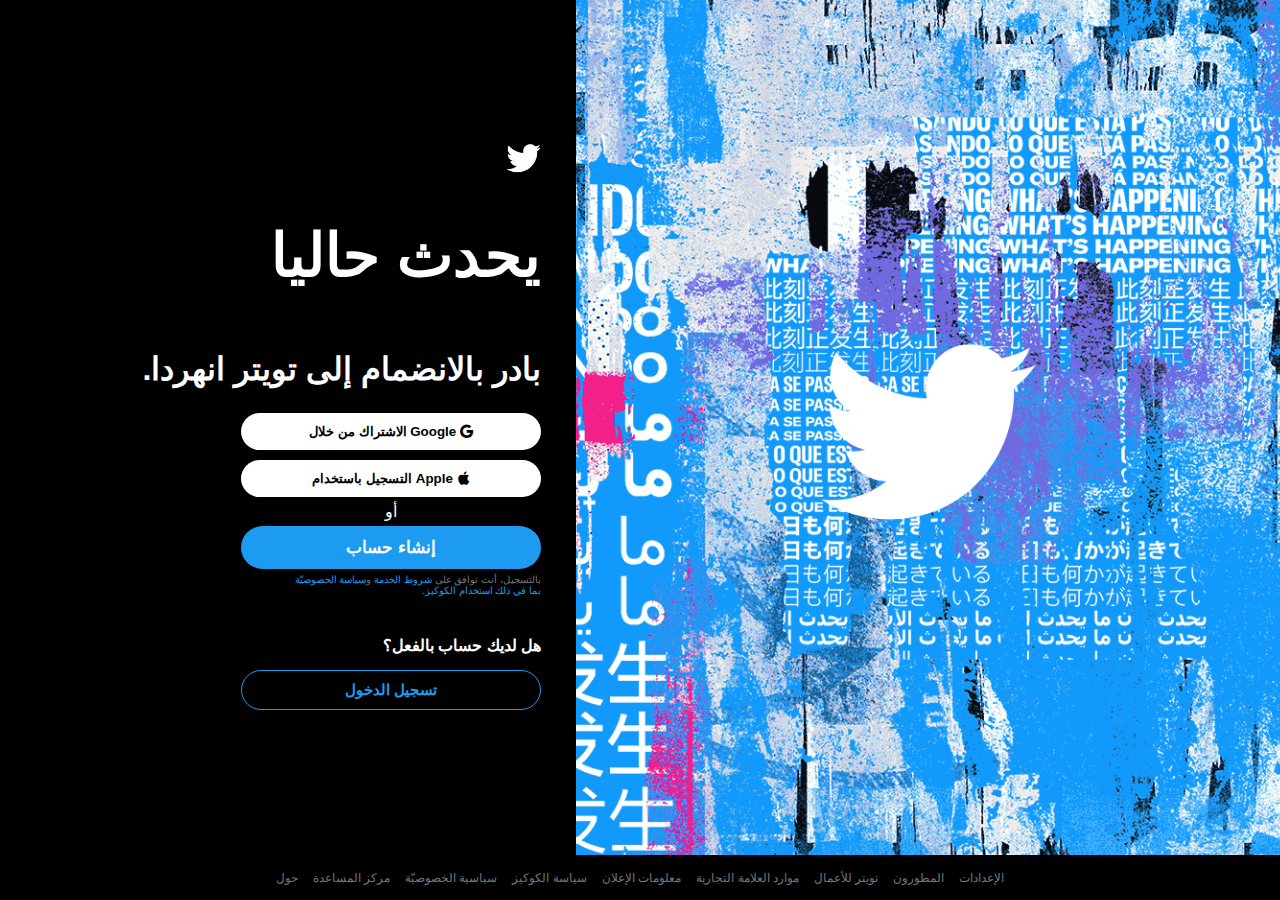
<file: index.html>
<!DOCTYPE html>
<html lang="en">

<head>
     <meta charset="UTF-8">
     <meta http-equiv="X-UA-Compatible" content="IE=edge">
     <meta name="viewport" content="width=device-width, initial-scale=1.0">
     <link rel="stylesheet" href="style.css">
     <link rel="stylesheet" href="https://cdn.jsdelivr.net/npm/bootstrap-icons@1.10.5/font/bootstrap-icons.css">
     <title>Twitter</title>
     <link rel="shortcut icon" href="favicon.png" type="image/x-icon">
</head>

<body>
     <div class="container">
          <section class="home-text">
               <img src="assets/imgs/logo.png" alt="">
               <h1>يحدث حاليا</h1>
               <h2>.بادر بالانضمام إلى تويتر انهردا</h2>

               <div class="med-section">
                    <button>الاشتراك من خلال Google <i class="bi bi-google"></i></button>
                    <button>التسجيل باستخدام Apple <i class="bi bi-apple"></i></button>
                    <span>أو</span>
                    <button id="email-btn">إنشاء حساب</button>
                    <pre>بالتسجيل، أنت توافق على <span>شروط الخدمة</span> و<span>سياسة الخصوصيّة</sapn>
                    .بما في ذلك <span>استخدام الكوكيز</span></pre>
               </div>

               <h4 id="second">هل لديك حساب بالفعل؟</h4>
               <button id="sign-up"><a href="/pages/html/home.html">تسجيل الدخول</a></button>
          </section>
          <section class="home-img">
               <img src="assets/imgs/logo.png" alt="">
          </section>
     </div>

     <footer>
          <span>حول</span>
          <span>مركز المساعدة</span>
          <span>سياسية الخصوصيّة</span>
          <span>سياسة الكوكيز</span>
          <span>معلومات الإعلان</span>
          <span>موارد العلامة التجارية</span>
          <span>تويتر للأعمال</span>
          <span>المطورون</span>
          <span>الإعدادات</span>
     </footer>
</body>

</html>
</file>
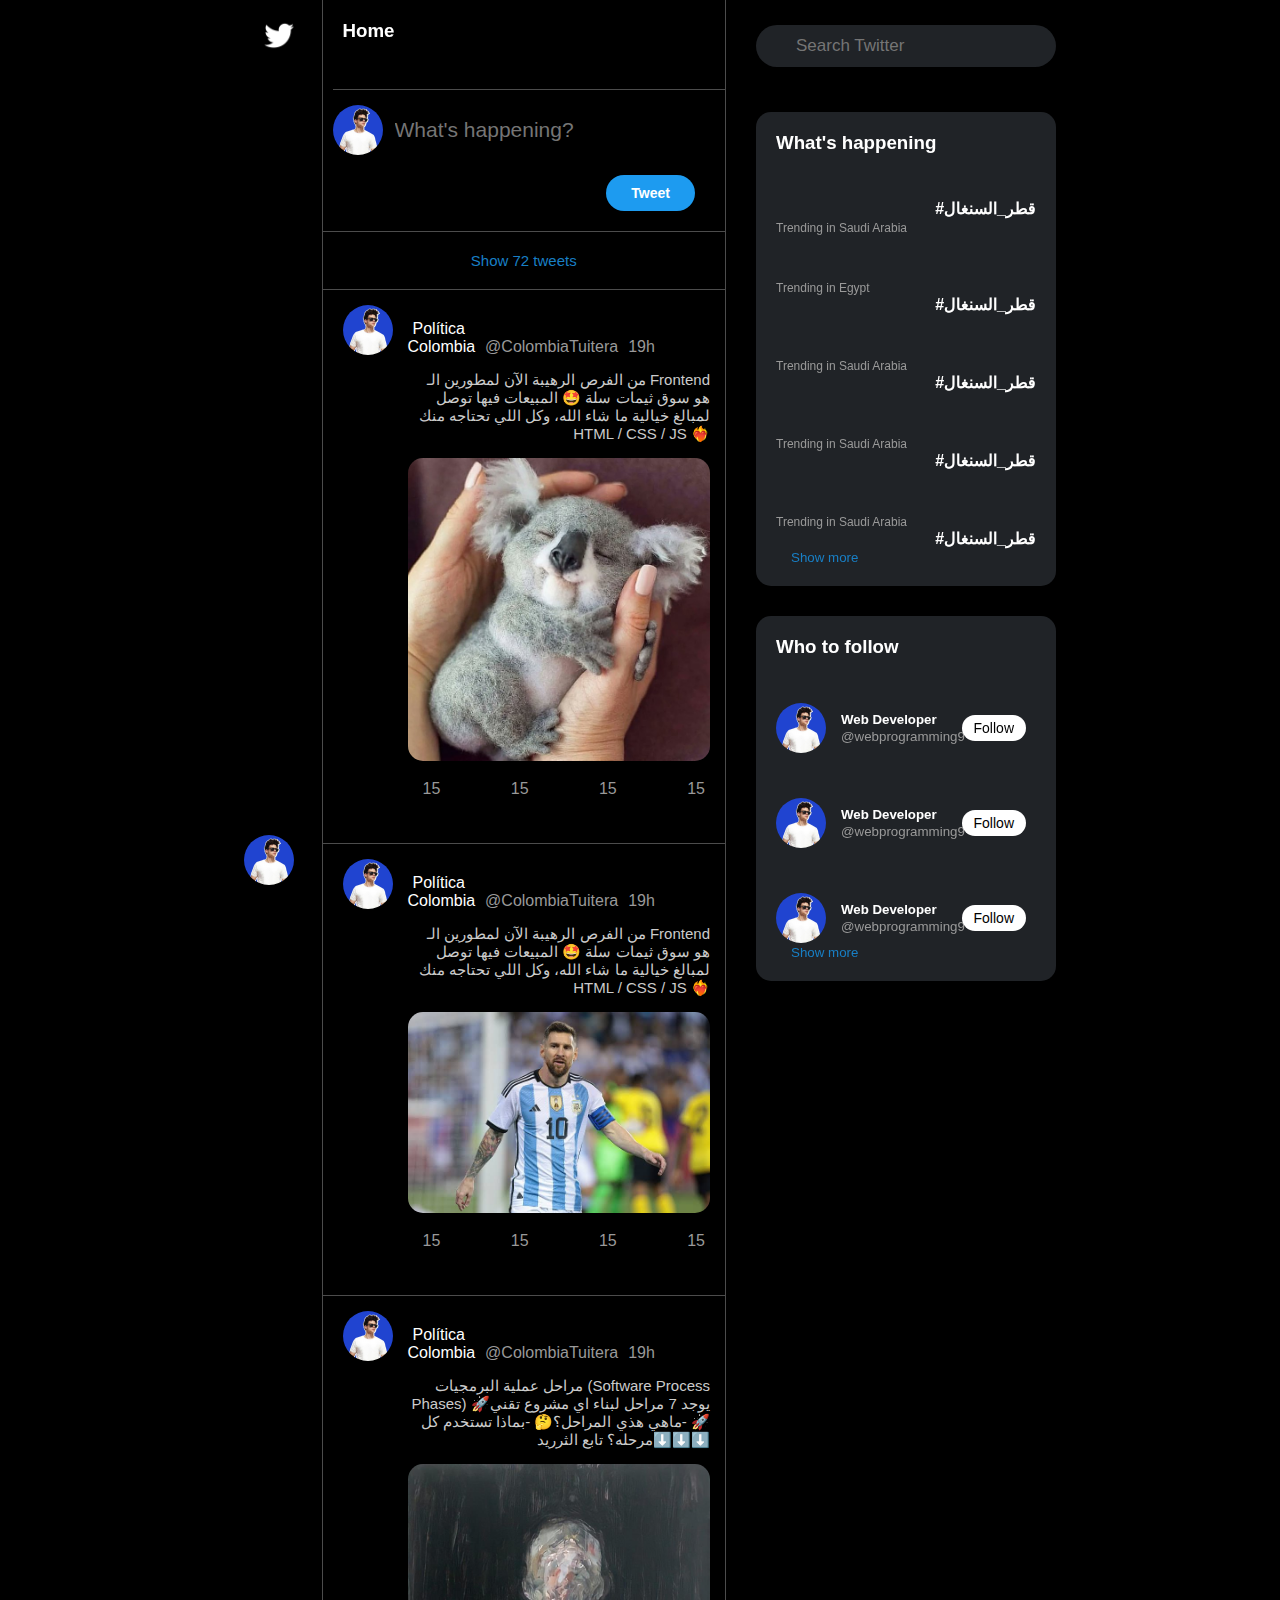
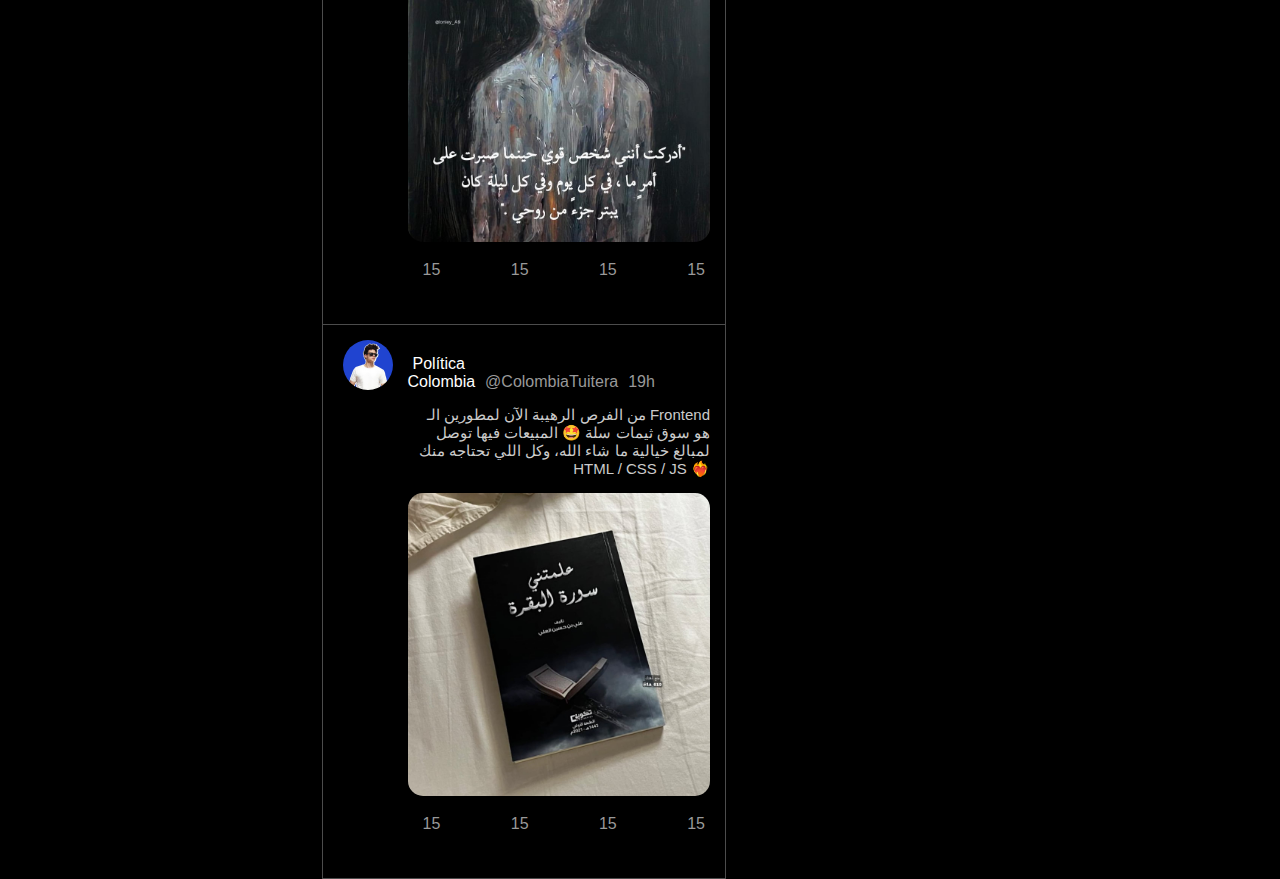
<file: pages/html/home.html>
<!DOCTYPE html>
<html lang="en">

<head>
     <meta charset="UTF-8">
     <meta http-equiv="X-UA-Compatible" content="IE=edge">
     <meta name="viewport" content="width=device-width, initial-scale=1.0">
     <link rel="stylesheet" href="../css/home.css">
     <link rel="stylesheet" href="https://cdnjs.cloudflare.com/ajax/libs/font-awesome/6.2.0/css/all.min.css"
          integrity="sha512-xh6O/CkQoPOWDdYTDqeRdPCVd1SpvCA9XXcUnZS2FmJNp1coAFzvtCN9BmamE+4aHK8yyUHUSCcJHgXloTyT2A=="
          crossorigin="anonymous" referrerpolicy="no-referrer" />
     <title>Home</title>
</head>

<body>
     <div class="container">

          <aside>
               <div class="logo">
                    <a href="/index.html"><img src="../../assets/imgs/logo.png" alt=""></a>
               </div>
               <div class="side-menu">
                    <div><i class="fa-solid fa-house"></i> <span>Home</span></div>
                    <div><i class="fa-solid fa-house"></i> <span>Explore</span></div>
                    <div><i class="fa-solid fa-house"></i> <span>Notification</span></div>
                    <div><i class="fa-solid fa-house"></i> <span>Message</span></div>
                    <div><i class="fa-solid fa-house"></i> <span>Bookmarks</span></div>
                    <div><i class="fa-solid fa-house"></i> <span>Lists</span></div>
                    <div><i class="fa-solid fa-house"></i> <span>Profile</span></div>
                    <div><i class="fa-solid fa-house"></i> <span>More</span></div>
                    <button id="tweet">Tweet</button>
               </div>
               <div class="account-pic">
                    <img src="../../assets/imgs/profile image.jpg" alt="">
                    <div>
                         <h5>Abdulrahman.me</h5>
                         <small>@Abdulrahman.me</small>
                    </div>
                    <i class="fa-solid fa-grip-dots"></i>
               </div>
          </aside>

          <!-- ========================================== -->

          <main>

               <div class="home-bar myflex">
                    <h3 class="white">Home</h3>
               </div>

               <div class="write-tweet">

                    <!-- =========== -->
                    <div class="inputs">
                         <div class="input-select">
                              <img src="/assets/imgs/profile image.jpg" alt="">
                              <input type="text" placeholder="What's happening?">
                         </div>

                         <!-- =========== -->
                         <div class="icons">
                              <div>
                                   <i class="fa-solid fa-house"></i>
                                   <i class="fa-solid fa-house"></i>
                                   <i class="fa-solid fa-house"></i>
                                   <i class="fa-solid fa-house"></i>
                                   <i class="fa-solid fa-house"></i>
                                   <i class="fa-solid fa-house"></i>
                              </div>

                              <button>Tweet</button>
                         </div>

                         <!-- =========== -->
                    </div>
               </div>

               <div class="show-tweets">
                    <p>Show 72 tweets</p>
               </div>

               <div class="post myflex">
                    <img id="post-img" src="/assets/imgs/profile image.jpg" alt="">

                    <div class="post-details">
                         <span class="white">Política Colombia</span><span class="gry">@ColombiaTuitera</span><span
                              class="gry">19h</span>
                         <p class="white">
                              من الفرص الرهيبة الآن لمطورين الـ Frontend هو سوق ثيمات سلة 🤩

                              المبيعات فيها توصل لمبالغ خيالية ما شاء الله، وكل اللي تحتاجه منك HTML / CSS / JS ❤️‍🔥
                         </p>
                         <img src="/assets/imgs/posts/post1.jpg" alt="">

                         <div class="post-icons myflex">
                              <span class="gry"><i class="gry fa-solid fa-house"></i>15</span>
                              <span class="gry"><i class="gry fa-solid fa-house"></i>15</span>
                              <span class="gry"><i class="gry fa-solid fa-house"></i>15</span>
                              <span class="gry"><i class="gry fa-solid fa-house"></i>15</span>
                         </div>
                    </div>
               </div>

               <div class="post">
                    <img id="post-img" src="/assets/imgs/profile image.jpg" alt="">

                    <div class="post-details">
                         <span class="white">Política Colombia</span><span class="gry">@ColombiaTuitera</span><span
                              class="gry">19h</span>
                         <p class="white">
                              من الفرص الرهيبة الآن لمطورين الـ Frontend هو سوق ثيمات سلة 🤩

                              المبيعات فيها توصل لمبالغ خيالية ما شاء الله، وكل اللي تحتاجه منك HTML / CSS / JS ❤️‍🔥
                         </p>
                         <img src="/assets/imgs/posts/post2.jpg" alt="">

                         <div class="post-icons myflex">
                              <span class="gry"><i class="gry fa-solid fa-house"></i>15</span>
                              <span class="gry"><i class="gry fa-solid fa-house"></i>15</span>
                              <span class="gry"><i class="gry fa-solid fa-house"></i>15</span>
                              <span class="gry"><i class="gry fa-solid fa-house"></i>15</span>
                         </div>
                    </div>
               </div>

               <div class="post">
                    <img id="post-img" src="/assets/imgs/profile image.jpg" alt="">

                    <div class="post-details">
                         <span class="white">Política Colombia</span><span class="gry">@ColombiaTuitera</span><span
                              class="gry">19h</span>
                         <p class="white">
                              مراحل عملية البرمجيات
                              (Software Process Phases)

                              يوجد 7 مراحل لبناء اي مشروع تقني🚀🚀

                              -ماهي هذي المراحل؟🤔
                              -بماذا تستخدم كل مرحله؟

                              تابع الثرريد⬇️⬇️⬇️
                         </p>
                         <img src="/assets/imgs/posts/post3.jpg" alt="">

                         <div class="post-icons myflex">
                              <span class="gry"><i class="gry fa-solid fa-house"></i>15</span>
                              <span class="gry"><i class="gry fa-solid fa-house"></i>15</span>
                              <span class="gry"><i class="gry fa-solid fa-house"></i>15</span>
                              <span class="gry"><i class="gry fa-solid fa-house"></i>15</span>
                         </div>
                    </div>
               </div>


               <div class="post myflex">
                    <img id="post-img" src="/assets/imgs/profile image.jpg" alt="">

                    <div class="post-details">
                         <span class="white">Política Colombia</span><span class="gry">@ColombiaTuitera</span><span
                              class="gry">19h</span>
                         <p class="white">
                              من الفرص الرهيبة الآن لمطورين الـ Frontend هو سوق ثيمات سلة 🤩

                              المبيعات فيها توصل لمبالغ خيالية ما شاء الله، وكل اللي تحتاجه منك HTML / CSS / JS ❤️‍🔥
                         </p>
                         <img src="/assets/imgs/posts/post4.jpg" alt="">

                         <div class="post-icons myflex">
                              <span class="gry"><i class="gry fa-solid fa-house"></i>15</span>
                              <span class="gry"><i class="gry fa-solid fa-house"></i>15</span>
                              <span class="gry"><i class="gry fa-solid fa-house"></i>15</span>
                              <span class="gry"><i class="gry fa-solid fa-house"></i>15</span>
                         </div>
                    </div>
               </div>

          </main>

          <section class="news">
               <div class="search">
                    <div class="search-input">
                         <i class="white fa-sharp fa-solid fa-magnifying-glass"></i><input type="text"
                              placeholder="Search Twitter">
                    </div>
               </div>

               <div class="stickynews">
                    <div class="whtshaping">

                         <h3 class="white">What's happening</h3>

                         <div class="trending">
                              <h4 class="white">#قطر_السنغال</h4>
                              <span class="gry">Trending in Saudi Arabia</span>
                              <i class="gry fa-solid fa-ellipsis"></i>
                         </div>

                         <div class="trending">
                              <div class="myflex"><span class="gry">Trending in Egypt</span>
                                   <i class="gry fa-solid fa-ellipsis"></i>
                              </div>
                              <h4 class="white">#قطر_السنغال</h4>
                         </div>

                         <div class="trending">
                              <div class="myflex"><span class="gry">Trending in Saudi Arabia</span>
                                   <i class="gry fa-solid fa-ellipsis"></i>
                              </div>

                              <h4 class="white">#قطر_السنغال</h4>
                         </div>

                         <div class="trending">
                              <div class="myflex"><span class="gry">Trending in Saudi Arabia</span>
                                   <i class="gry fa-solid fa-ellipsis"></i>
                              </div>
                              <h4 class="white">#قطر_السنغال</h4>
                         </div>

                         <div class="trending">
                              <div class="myflex"><span class="gry">Trending in Saudi Arabia</span>
                                   <i class="gry fa-solid fa-ellipsis"></i>
                              </div>
                              <h4 class="white">#قطر_السنغال</h4>
                         </div>

                         <small id="showmore">Show more</small>
                    </div>


                    <div class="whotofollow">
                         <h3 class="white">Who to follow</h3>

                         <div class="peopletofollow">
                              <img src="/assets/imgs/profile image.jpg" alt="">
                              <div>
                                   <h5 class="white">Web Developer</h5>
                                   <small class="gry">@webprogramming9</small>
                              </div>
                              <span>Follow</span>
                         </div>

                         <div class="peopletofollow">
                              <img src="/assets/imgs/profile image.jpg" alt="">
                              <div>
                                   <h5 class="white">Web Developer</h5>
                                   <small class="gry">@webprogramming9</small>
                              </div>
                              <span>Follow</span>
                         </div>

                         <div class="peopletofollow">
                              <img src="/assets/imgs/profile image.jpg" alt="">
                              <div>
                                   <h5 class="white">Web Developer</h5>
                                   <small class="gry">@webprogramming9</small>
                              </div>
                              <span>Follow</span>
                         </div>
                         <small id="showmore">Show more</small>
                    </div>
               </div>

          </section>

     </div>
</body>

</html>
</file>
<file: style.css>
@font-face {
     font-family: Tohama;
     src: url(assets/font/ArbFONTS-Tahoma-Bold.ttf);
}

html {
     scroll-behavior: smooth;
}

*, *::before, *::after {
     box-sizing: border-box;
     font-family: Tahoma, Arial, sans-serif;
     margin: 0;
   }

   body, h1, h2, h3, h4, h5, h6, p, ul, li {
        padding: 0;
        margin: 0;
        font-family: Tahoma, Arial, sans-serif;
   }

   ol, ul {
	list-style: none;
}

button {
     border: none;
     border-radius: 25px;
     padding: 11px 30px;
     background-color: white;
     color: #000000;
     margin: 5px 0;
     width: 300px;
     font-weight: bold;
}

img {
     width: 100%;
}
/* ================================= */

body {
     background-color: #000000;
}

.container {
     display: flex;
     min-height: calc(100vh - 45px);
}

.home-text {
     flex: 45%;
     display: flex;
     flex-direction: column;
     justify-content: center;
     align-items: flex-end;
     color: white;
     padding-right: 35px;
}

.home-text img {
     width: 35px;
     margin-bottom: 45px;
}

.home-img {
     flex: 55%;
     background-image: url(assets/imgs/Homepage.png);
     display: flex;
     justify-content: center;
     align-items: center;
}

.home-img img {
     width: 31%;
}

h1 {
     font-size: 60px;
     margin-bottom: 60px;
     text-align: right;

}

h2 {
     text-align: right;
     margin-bottom: 20px;
     font-size: 32px;
}

.med-section {
     display: flex;
     flex-direction: column;
     align-items: flex-end;
}

.med-section  span {
     margin: auto;
}

pre {
     text-align: right;
     font-size: 10px;
     color: #71767b;
}

pre span {
     color: #1d9bf0;
}

#second {
     margin-top: 40px;
}

#email-btn {
     background-color: #1d9bf0;
     color: white;
     font-size: 17px;
}

#sign-up {
     background: transparent;
     border: 1px solid #1d9bf0;
     font-size: 15px;
     padding: 10px ;
     margin-top: 15px;
}

#sign-up a {
     color: #1d9bf0;
     text-decoration: none;
}

footer {
     display: flex;
     gap: 15px;
     width: 80%;
     color: rgb(113, 118, 123);
     margin: auto;
     justify-content: center;
     height: 45px;
     align-items: center;
}

footer span {
     font-size: 12px;
}

@media only screen and (max-width: 900px) {
     body {
       flex-direction: column;
     }
   }
</file>
<file: pages/css/home.css>
@font-face {
     font-family: Tohama;
     src: url(assets/font/ArbFONTS-Tahoma-Bold.ttf);
}

:root {
     --blue-color: #187fc5;
}

html {
     scroll-behavior: smooth;
}

*, *::before, *::after {
     box-sizing: border-box;
     margin: 0;
   }

   body, h1, h2, h3, h4, h5, h6, p, ul, li {
        padding: 0;
        margin: 0;
        font-family: Tahoma, Arial, sans-serif;
   }

   body {
     background-color: black;
     display: flex;
   }

   ol, ul {
	list-style: none;
}

button {
     background-color: #1d9bf0;
     color: white;
     font-size: 18px;
     font-weight: 600;
     border: none;
     border-radius: 35px;
}

img {
     width: 100%;
}

.container {
     width: 65%;
     margin: auto;
     display: flex;
}

aside {
     flex: 0.3;
}

main {
     flex: 0.7;
}

.news {
     flex: 0.4;
}

.gry {
     color: #999999;
}

.white {
     color: white;
}

.myflex {
     display: flex;
     justify-content: space-between;
}

/* ========================================== */


aside {
     position: sticky;
     top: 0;
     left: 150px;;
     padding-right: 30px;
     height: 100vh;
     padding: 20px;
}

aside .logo img {
     width: 30px;
     margin-left: 20px;
}

.side-menu {
     color: white;
     margin-top: 15px;   
     font-size: 20px;
}

.side-menu div {
     margin: 25px 0;
     cursor: pointer;
     width: fit-content;
     padding: 10px 18px;
     border-radius: 25px;
}

.side-menu div:hover {
     background-color: #e7e9ea1a;
}

.side-menu span {
     margin-left: 12px;
}

#tweet {
     margin-top: 20px;
     padding: 16px 0;
     width: 200px;
}

.account-pic {
     color: white;
     display: flex;
     align-items: center;
     position: absolute;
     bottom: 15px;
}

.account-pic img {
     width: 50px;
     border-radius: 50%;
     margin-right: 15px;
}

.account-pic small {
     color: #999999;
}

/* ========================================== */

main {
     border-left: solid 1px #9999997f;
     border-right: solid 1px #9999997f;
}

.home-bar {
     padding: 20px 20px;
     position: sticky;
     top: 0px;
}

.write-tweet {
     margin-top: 12px;
}

.write-tweet img{
     width: 50px;
     border-radius: 50%;
}

.inputs {

     padding-left: 10px;
     padding-top: 15px;
}

.input-select {
     display: flex;
     padding-top: 15px;
     gap: 10px;
     align-items: center;
     border-top: solid 1px #9999997f;
}

 .inputs input[type="text"] {
     background: transparent;
     width: 100%;
     border: none;
     font-size: 21px;
 }

 .icons {
     display: flex;
     justify-content: space-between;
     align-items: center;
     padding: 20px 0;
     margin: 0 30px;
 }

 .icons i {
     color: var(--blue-color);
     margin: 0 5px;
 }

 .icons button {
     padding: 10px 25px;
     font-size: 14px;
     /* margin-right: 25px; */
 }

 .show-tweets {
     text-align: center;
     color: var(--blue-color);
     padding: 20px;
     font-size: 15px;
     border-top: solid 1px #9999997f;
     border-bottom: solid 1px #9999997f;
 }

/* ========================================== */


 .post {
     padding: 15px 0  15px 20px;
     border-bottom: solid 1px hsla(0, 0%, 60%, 0.498);
     display: flex;
     justify-content: space-between;
 }

 #post-img {
     width: 50px;
     border-radius: 50%;
     height: 50%;
 }

 .post-details {
     padding: 15px;
 }

 .post-details span {
     padding: 0 5px;
 }

 .post-details p {
     text-align: right;
     padding: 15px 0;
     font-size: 15px;
     color: #cbcbcb;
 }

 .post-details img {
     border-radius: 15px;
     /* width: 100%; */
 }

 .post-icons {
     padding: 15px 0;
 }

 .post-icons i {
     margin-right: 10px;
     font-size: 14px;
 }


/* ========================================== */

.news {
     margin-left: 30px;
}


.search {
     background-color: black;
     z-index: 1;
     position: sticky;
     top: 0;
     padding-bottom: 20px;
     padding-top: 25px;
 }

.search-input {     
     background: #202327;
     padding: 10px 25px;
     border-radius: 25px;
}

.search input {
     background: transparent;
     border: none;
     padding-left: 15px;
     font-size: 17px;
     /* width: 80%; */
}

.stickynews {
     position: sticky;
     top: -180px;
     min-width: 300px;
}

.whtshaping {
     margin-top: 25px;
     background-color: #202327;
     padding: 20px;
     border-radius: 15px;
}

.trending {
     margin-top: 45px;
}

.trending span {
     font-size: 12px;
}

.trending h4 {
     text-align: right;
}

.whotofollow {
     margin-top: 30px;
     background-color: #202327;
     padding: 20px;
     border-radius: 15px;
}

.whotofollow img {
     width: 50px;
     border-radius: 50%;
     margin-right: 15px;
}

.peopletofollow {
     display: flex;
     position: relative;
     margin-top: 45px;
     align-items: center;
}

.peopletofollow span {
     color: black;
     height: fit-content;
     position: absolute;
     right: 10px;
     background: white;
     padding: 5px 12px;
     border-radius: 15px;
     font-size: 14px;
}

#showmore {
     color: var(--blue-color);
     margin: 15px;
}

@media only screen and (max-width: 1650px) {
     .side-menu span {
          display: none;
     }

     .side-menu button {
          display: none;
     }

     aside {
          flex: 0.1;
     }

     .account-pic h5, .account-pic small {
          display: none;
     }
}

@media only screen and (max-width: 1250px) {
     .news {
          display: none;
     }

     main {
          min-width: 600px;
     }
}

@media only screen and (max-width: 800px) {
     aside {
          display: none;
     }

     main {
          min-width: 100%;
     }

     .container {
          width: 100%;
     }
}
</file>
